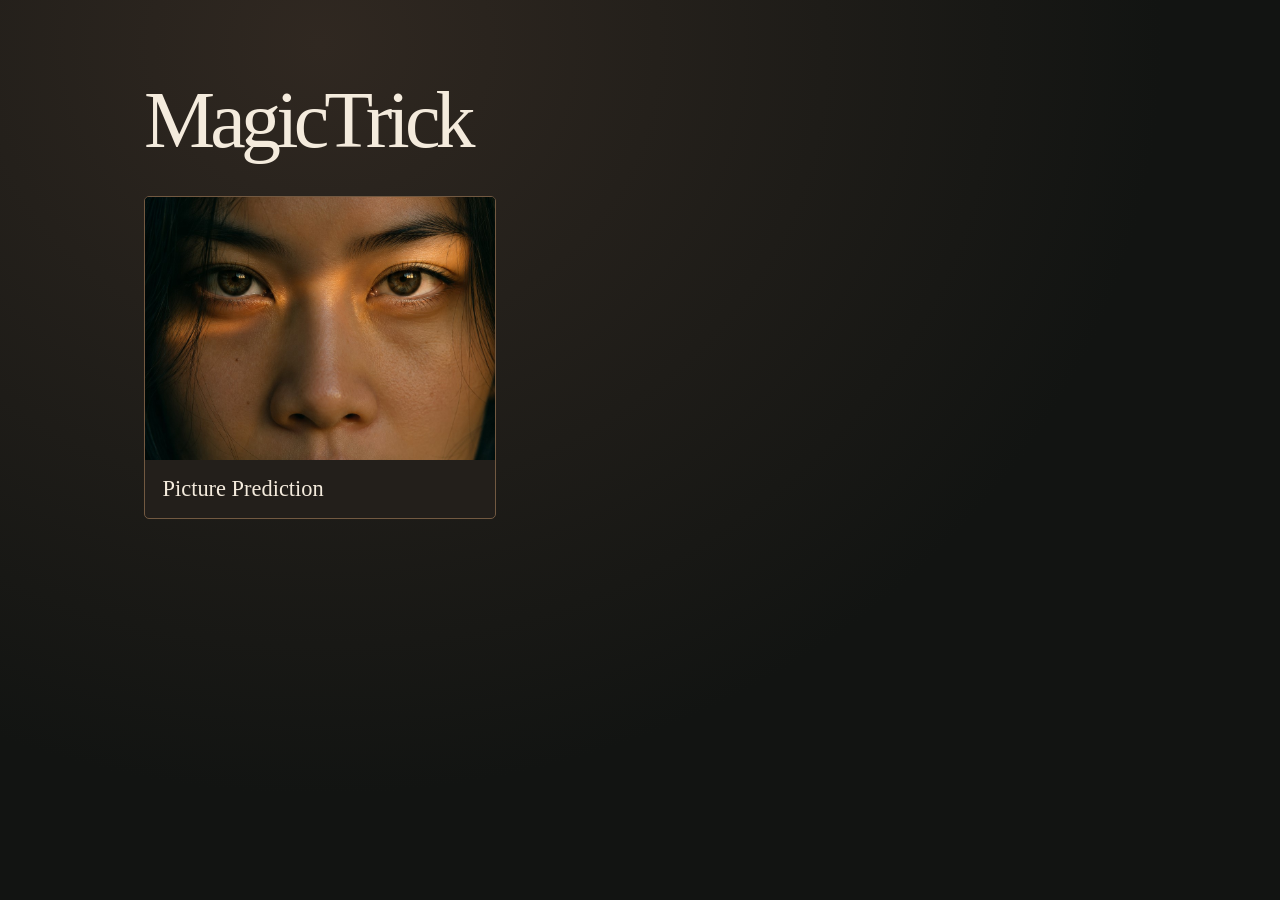
<file: site/index.html>
<!doctype html>
<html lang="vi">
<head>
  <meta charset="utf-8">
  <meta name="viewport" content="width=device-width, initial-scale=1">
  <meta name="theme-color" content="#121412">
  <title>MagicTrick</title>
  <link rel="stylesheet" href="./catalog.css">
</head>
<body>
  <main>
    <h1>MagicTrick</h1>
    <a class="entry" href="./picture-prediction/" aria-labelledby="picture-title">
      <img src="./picture-prediction/assets/portrait.jpg" alt="" width="1024" height="1536">
      <span id="picture-title">Picture Prediction</span>
    </a>
  </main>
</body>
</html>
</file>
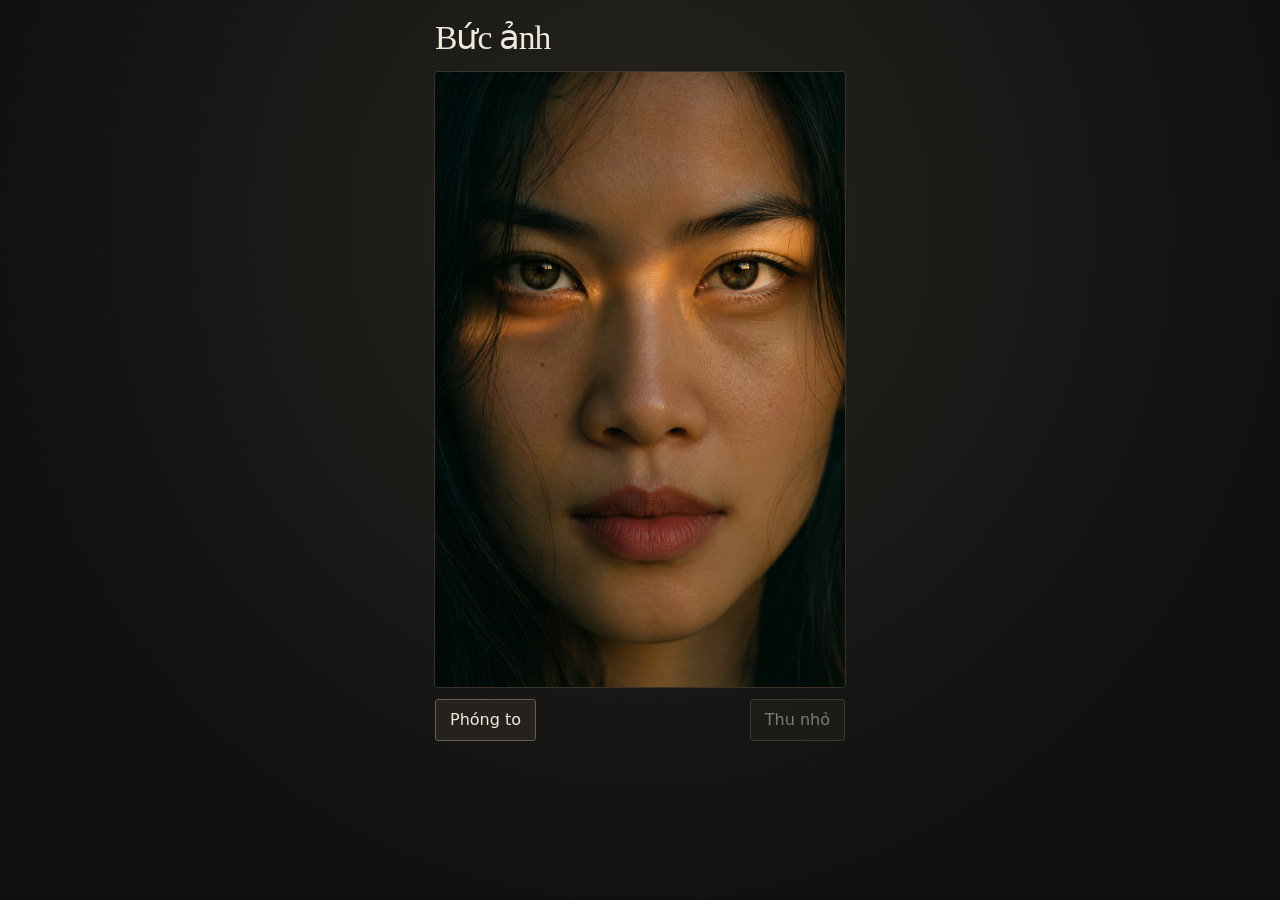
<file: site/picture-prediction/index.html>
<!doctype html>
<html lang="vi">
<head>
  <meta charset="utf-8">
  <meta name="viewport" content="width=device-width, initial-scale=1">
  <meta name="robots" content="noindex, nofollow">
  <meta name="referrer" content="no-referrer">
  <meta name="theme-color" content="#101211">
  <title>Bức ảnh</title>
  <link rel="stylesheet" href="./gallery.css?v=2">
  <script type="module" src="./gallery.js?v=2"></script>
</head>
<body>
  <main class="gallery">
    <h1>Bức ảnh</h1>
    <div id="frame" class="frame">
      <div id="picture" class="picture">
        <img id="portrait" class="portrait" src="./assets/portrait.jpg" alt="Chân dung một người phụ nữ nhìn thẳng, ánh sáng vàng phản chiếu trong mắt" draggable="false" fetchpriority="high" width="1024" height="1536">
        <img class="detail detail-left" alt="" draggable="false" hidden>
        <img class="detail detail-right" alt="" draggable="false" hidden>
      </div>
    </div>
    <div class="controls" aria-label="Điều khiển ảnh">
      <button type="button" id="zoom-in">Phóng to</button>
      <button type="button" id="reset" disabled>Thu nhỏ</button>
    </div>
    <p id="status" class="status" role="status" hidden></p>
  </main>
</body>
</html>
</file>
<file: site/catalog.css>
:root {
  color-scheme: dark;
  font-family: system-ui, sans-serif;
  color: #f4ebdd;
  background: #121412;
}

* { box-sizing: border-box; }
body { margin: 0; min-height: 100svh; background: radial-gradient(ellipse at 25% 5%, #302821, #121412 62%); }
main { max-width: 68rem; margin: auto; padding: clamp(2rem, 7vw, 5rem) clamp(1rem, 5vw, 3rem); }
h1 { margin: 0 0 2.25rem; font: 400 clamp(2.5rem, 10vw, 5rem)/1 Georgia, serif; letter-spacing: -.06em; }
.entry { display: grid; overflow: hidden; grid-template-rows: minmax(0, 1fr) auto; width: min(100%, 22rem); color: inherit; text-decoration: none; border: 1px solid #725941; border-radius: 5px; background: #231f1b; }
.entry img { display: block; width: 100%; height: auto; aspect-ratio: 4 / 3; object-fit: cover; object-position: center 33%; }
.entry span { padding: 1rem 1.1rem; font: 400 1.4rem/1.2 Georgia, serif; }
.entry:hover { border-color: #cf9c62; }
.entry:focus-visible { outline: 2px solid #d9ac77; outline-offset: 4px; }
</file>
<file: site/picture-prediction/gallery.css>
:root {
  color-scheme: dark;
  font-family: system-ui, sans-serif;
  color: #efe8db;
  background: #101211;
  font-synthesis: none;
}

* { box-sizing: border-box; }
body { margin: 0; min-height: 100svh; touch-action: manipulation; background: radial-gradient(ellipse at 50% 25%, #25231e, #101211 72%); }
button { font: inherit; }
[hidden] { display: none !important; }

.gallery { width: min(calc(100% - 32px), 410px, calc((100svh - 133px) * 0.667)); min-width: min(280px, calc(100% - 32px)); margin: auto; padding: 20px 0 12px; }
h1 { font: 400 clamp(1.75rem, 5vw, 2.1rem)/1.1 Georgia, serif; letter-spacing: -.03em; margin: 0 0 15px; }
.frame { position: relative; overflow: hidden; aspect-ratio: 2/3; touch-action: none; background: #28211a; border-radius: 3px; outline: 1px solid #72594166; user-select: none; }
.picture { position: absolute; inset: 0; transform-origin: 0 0; pointer-events: none; }
.portrait { display: block; width: 100%; height: 100%; object-fit: contain; }
.detail { position: absolute; top: 32.45%; width: 3.3%; transform: translate(-50%, -50%) perspective(110px) rotate(-12deg) rotateY(-16deg) skewY(6deg); opacity: 0; filter: saturate(.72) blur(.14px); transition: opacity 130ms linear; }
.detail-left { left: 25.7%; }
.detail-right { left: 74.2%; }
.picture.is-zoomed .detail { opacity: .78; }
.controls { display: flex; justify-content: space-between; gap: 12px; margin-top: 12px; }
.controls button { min-height: 42px; border: 1px solid #685c4a; border-radius: 3px; background: #25221e; color: inherit; padding: 6px 14px; cursor: pointer; }
.controls button:disabled { opacity: .48; cursor: default; }
.controls button:focus-visible { outline: 2px solid #d8a873; outline-offset: 3px; }
.status { margin: 8px 0 0; font-size: .9rem; color: #f8d4a4; }
@media (prefers-reduced-motion: reduce) { .detail { transition: none; } }
</file>
